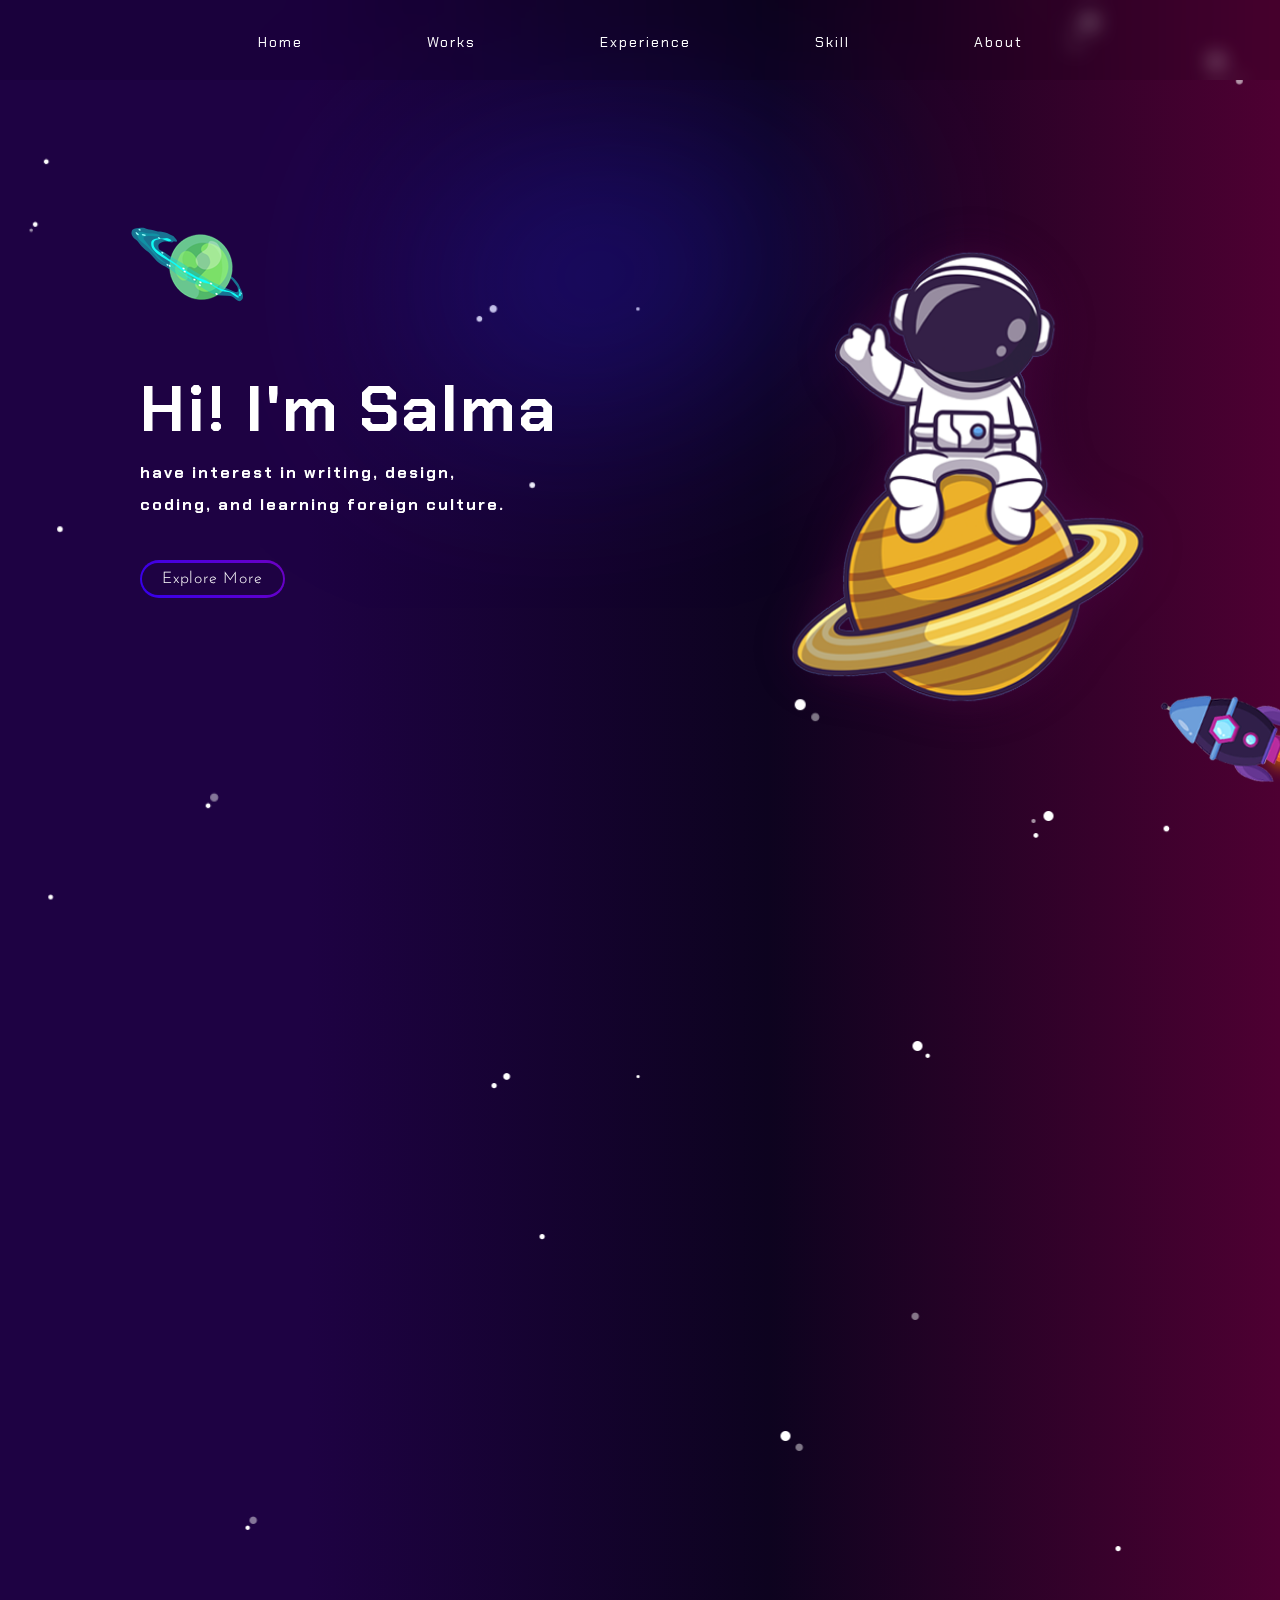
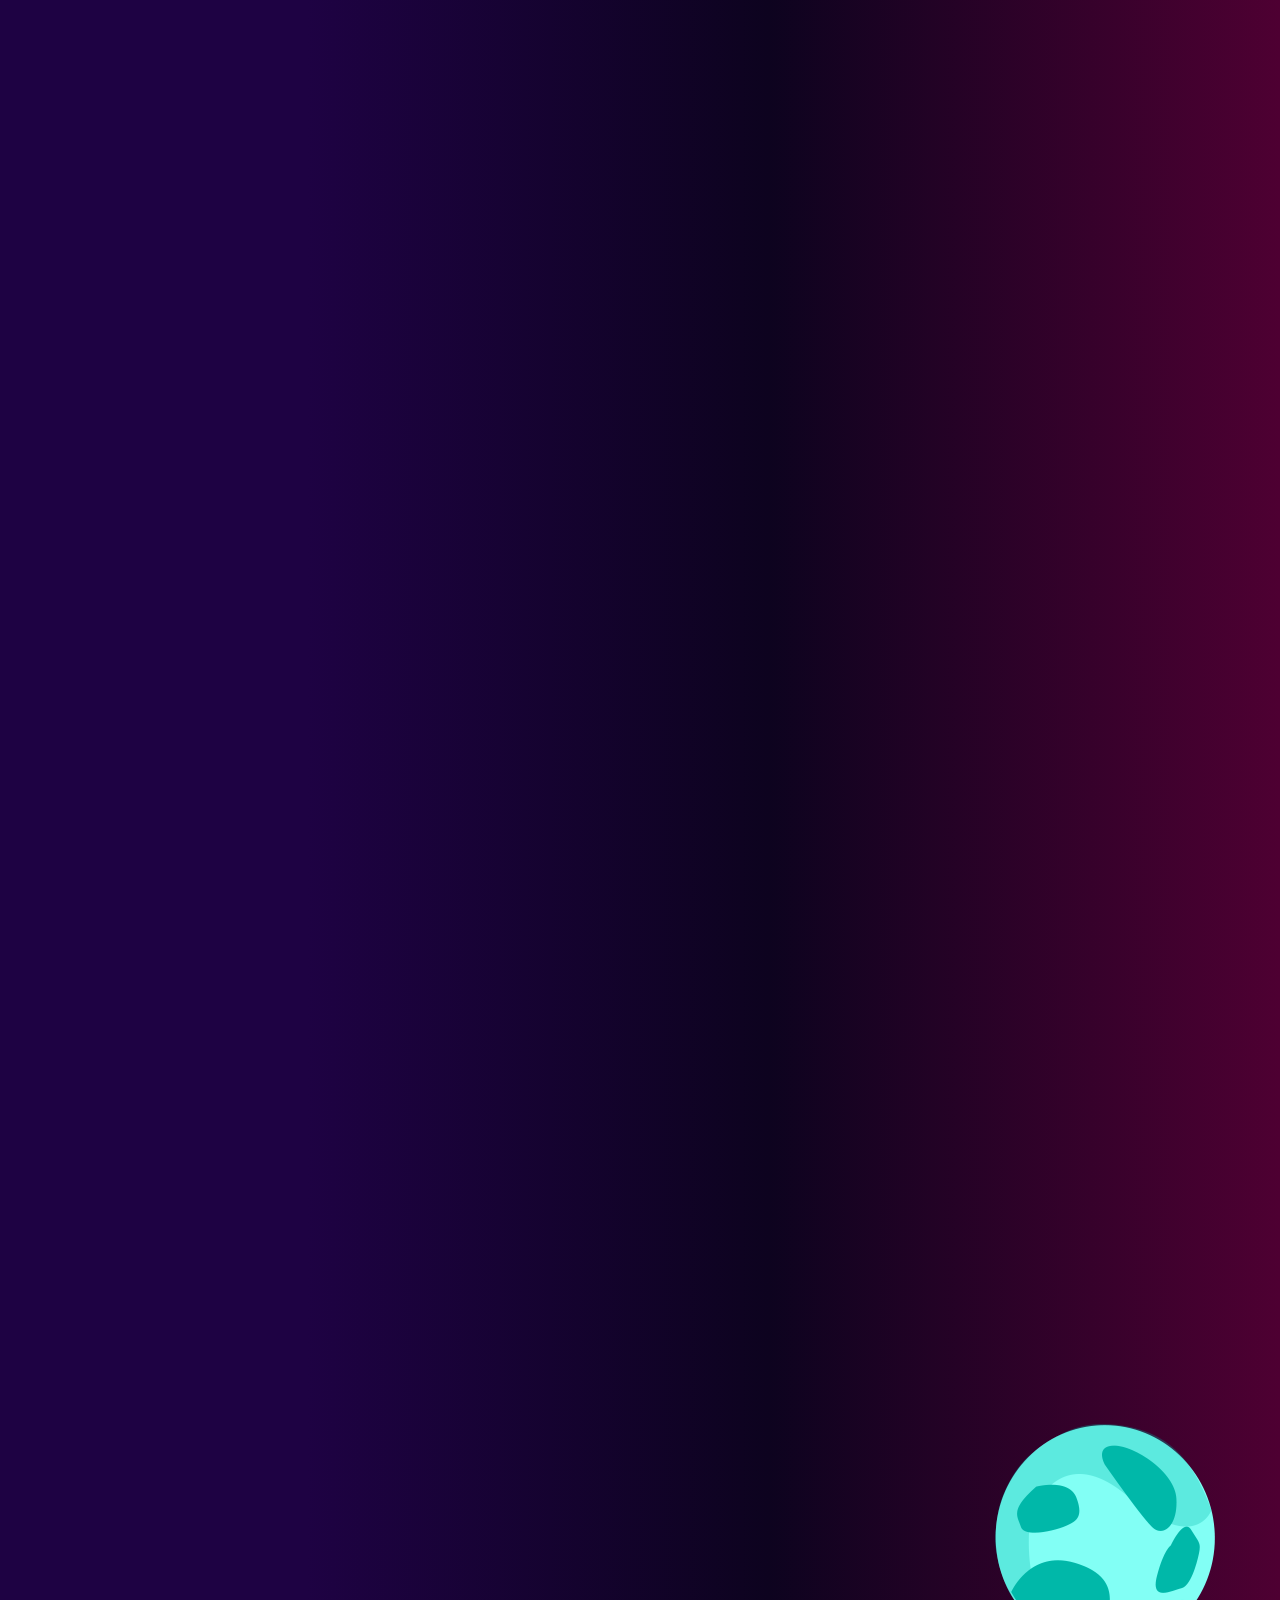
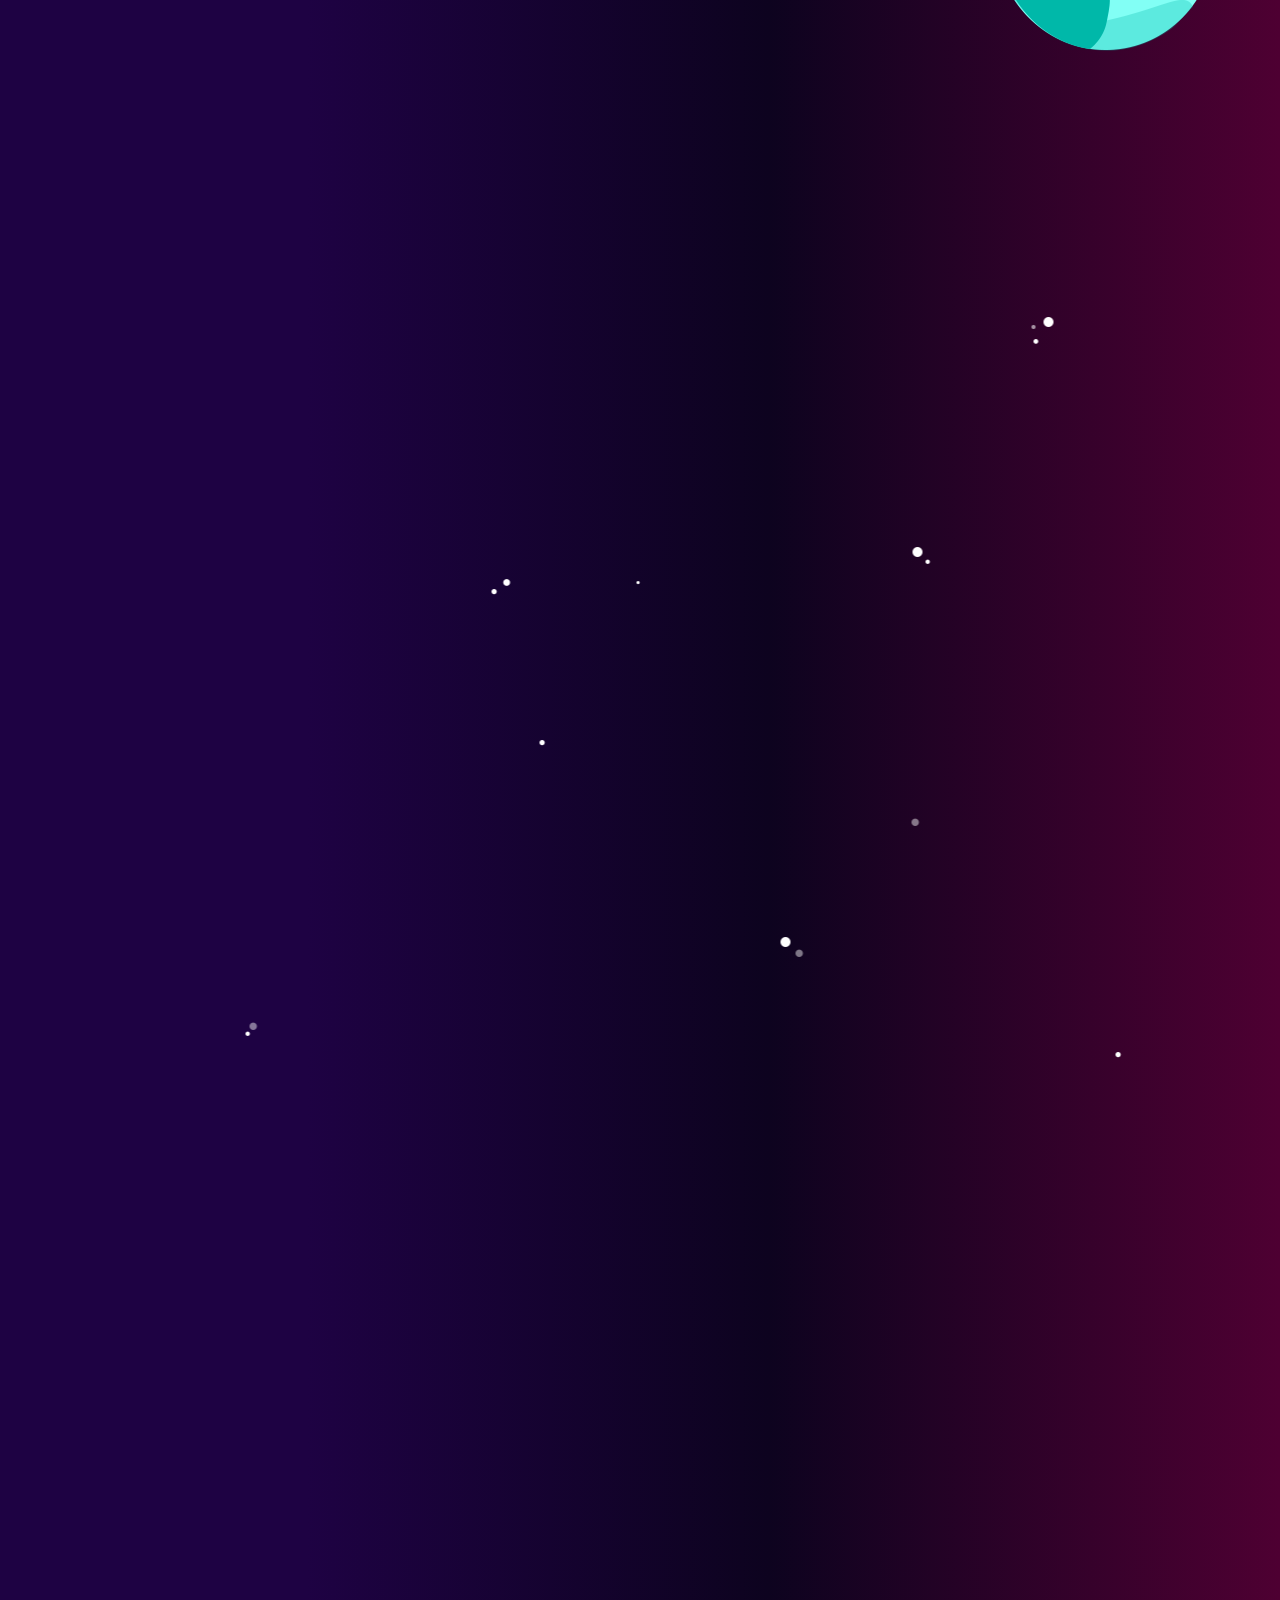
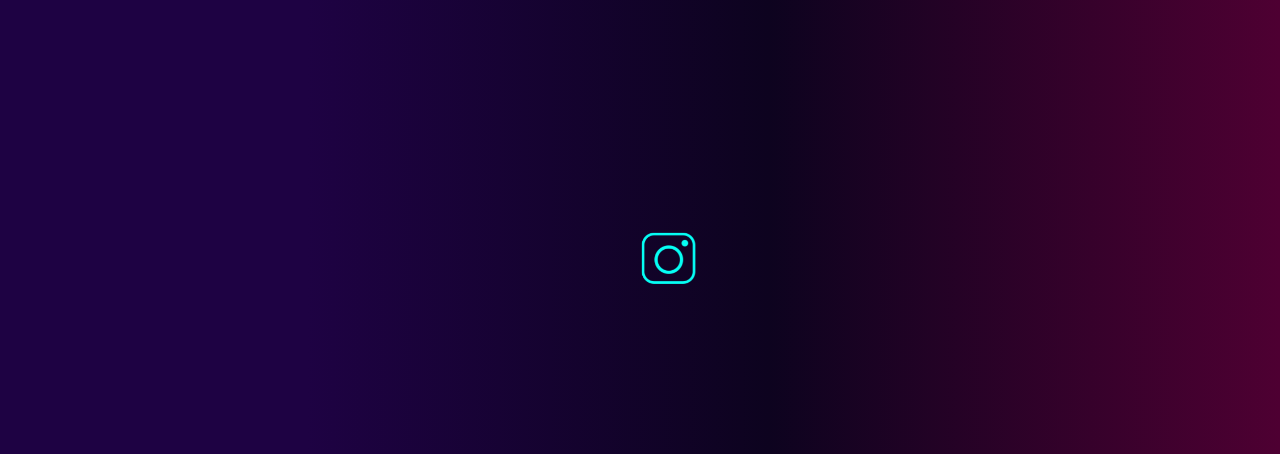
<file: index.html>
<!DOCTYPE html>
<html lang="en">

<head>
    <meta charset="UTF-8">
    <meta http-equiv="X-UA-Compatible" content="IE=edge">
    <meta name="viewport" content="width=device-width, initial-scale=1.0">
    <link href="https://unpkg.com/aos@2.3.1/dist/aos.css" rel="stylesheet">
    <script src="https://unpkg.com/aos@2.3.1/dist/aos.js"></script>
    <link rel="stylesheet" href="style.css">
    <title>Portofolio</title>
</head>

<body>
    <div class="navbar">
        <ul>
            <li class="active">
                <a href="#home" class="link">
                    <span>Home</span>
                </a>
            </li>
            <li>
                <a href="#works-page" class="link">
                    <span>Works</span>
                </a>
            </li>
            <li>
                <a href="#experience-page" class="link">
                    <span>Experience</span>
                </a>
            </li>
            <li>
                <a href="#skill-page" class="link">
                    <span>Skill</span>
                </a>
            </li>
            <li>
                <a href="#about-page" class="link">
                    <span>About</span>
                </a>
            </li>
        </ul>
    </div>

    <div class="element">
        <div class="stars"></div>
        <div class="shadow-1"></div>
    </div>
    <div class="ornament">
        <div class="planet">
            <img src="/pict/planet-ijo.png">
        </div>
        <div class="roket" >
            <img src="/pict/roket.png">
        </div>
    </div>
    <div id="home">
        <div class="container">
            <h2 class="txt-home" data-aos="fade-up"
            data-aos-anchor-placement="top-bottom" data-aos-easing="ease-in-out" data-aos-duration="1000">
                Hi! I'm Salma
                <br>
                <p>have interest in writing, design,<br>
                    coding, and learning foreign culture.</p>
                <a href="#works-page" class="btn gradient-border">
                    <span class="basic-bg">
                        Explore More
                    </span></a>
            </h2>

            <div class="astronot" data-aos="fade-up"
            data-aos-anchor-placement="top-bottom" data-aos-easing="ease-in-out" data-aos-duration="1000">
                <img src="pict/astronot.png">
            </div>
        </div>
    </div>

    <div id="works-page">
        <div class="title-work" data-aos="fade-up" data-aos-easing="ease-in-out"
        data-aos-duration="2000">
            <h2>Works</h2>
        </div>
        <div class="ornament-works">
            <div class="star-works"></div>
            <div class="frame" data-aos="fade-down"
            data-aos-easing="linear"
            data-aos-duration="1500"></div>
        </div>
        <div class="border-gallery" data-aos="fade-down" data-aos-easing="linear"
        data-aos-duration="1500">
            <div class="txt-gallery">
                <h3>Gallery</h3>
            </div>
            <div class="line">
                <div class="line2"></div>
                <div class="line3"></div>
            </div>
            <div class="gallery-collase">
                <div class="grid">
                    <img src="/pict/gallery1.jpg">
                </div>
                <div class="grid">
                    <img src="/pict/gallery2.jpg">
                </div>
                <div class="grid">
                    <img src="/pict/gallery3.jpg">
                </div>
            </div>
            <div class="more-button">
                <a href="/gallery.html" class="more-btn">
                    <span>View More</span>
                </a>
            </div>
            <div class="comet"></div>
        </div>
        
        <div class="border-content" data-aos="fade-down" data-aos-easing="linear"
        data-aos-duration="1500">
            <img src="/pict/frame-works.png">
                <div class="txt-content">
                    <h3>content</h3>
                </div>
            <div class="content-wrap">
                <div class="content1">
                    <a href="/writing.html" class="btn-write">
                        <img src="/pict/content1.jpg">
                        <div class="glass-blur">
                            <p>Writing</p>
                        </div>
                    </a>
                </div>
                <div class="content2">
                    <a href="/design.html"><img src="/pict/content2.png">
                        <div class="glass-blur">
                            <p>Design</p>
                        </div>
                        </a>
                </div>
            </div>
            <div class="frame-works-bottom">
                <!-- <img src="/pict/garis-works-2.png"> -->
            </div>
        </div>
    </div>
    
    <div id="experience-page">
        <div class="text-exp" data-aos="fade-right"
        data-aos-duration="1200"
        data-aos-easing="ease-in-sine">
            <h2>Experience</h2>
        </div>
        <div class="exp-intern">
            <div class="tegarnews" data-aos="fade-right"
            data-aos-duration="1500"
            data-aos-easing="ease-in-sine">
                <img src="/pict/exp-ornament.png">
                <div class="txt-section">
                    <h2>2017</h2>
                </div>
                <div class="desc-tegarnews">
                    <h3>Writing Content</h3>
                    <p>PT. Tegar News Nusantara</p>
                    <div class="list-job">
                        <div class="dots"></div>
                        <div class="dots2"></div>
                        <p>Create 10 latest news every day<br>
                            News content editor (Indonesian spelling)
                            before the content being published</p>
                    </div>
                </div>
            </div>
            <div class="ozora" data-aos="fade-right"
            data-aos-duration="1700"
            data-aos-easing="ease-in-sine">
                <img src="/pict/exp-ornament.png">
                <div class="txt-year">
                    <h2>2022-2023</h2>
                </div>
                <div class="desc-ozora">
                    <h3>Internship Program</h3>
                    <p>Ozora Publishing Co., ltd</p>
                    <div class="list-ozora">
                        <div class="dots3"></div>
                        <div class="dots4"></div>
                        <p>Design Banner and Web<br>
                        Coding Web</p>
                    </div>
                </div>
            </div>
            <div class="comet-green">
                <img src="/pict/green-comet.png">
            </div>
            <div class="organization" data-aos="fade-right"
            data-aos-duration="2100"
            data-aos-easing="ease-in-sine">
                <img src="/pict/organize-ornament.png">
                <div class="txt-organization">
                    <h2>organization...</h2>
                </div>
                <div class="glass-desc">
                    <div class="dots5"></div>
                    <div class="dots6"></div>
                    <div class="dots7"></div>
                    <h3>Documentation Division</h3>
                    <p>CHISHIKI (July 2022)<br>
                    Mental Health Webinar<br>
                    LK2M FBB</p>
                    <span>Responsible for create
                        video promotion and activities on social media</span>
                </div>
                <div class="glass-shodou">
                    <div class="dots8"></div>
                    <div class="dots9"></div>
                    <div class="dots10"></div>
                    <div class="dots11"></div>
                    <div class="dots12"></div>
                        <h3>Speaker Shodou Club</h3>
                        <p>KURABU SHOUKAI (October 2021)<br>
                            JAKARTA EDUCATION & TECHNO EXPO FESTIVAL<br>
                            CAMPUS PRO (December 2021)<br>
                            LIGAS (April 2022)<br>
                            DeltaMas Matsuri Japan Fair</p>
                        <span>Introducing Shodo club to all participant<br>Become jury at the event</span>
                </div>
            </div>
        </div>
    </div>

    <div id="skill-page">
        <div class="text-skill" data-aos="fade-left"
        data-aos-duration="1500"
        data-aos-easing="ease-in-out">
            <h2>Skill</h2>
        </div>
        <div class="starry"></div>
        <div class="list">
            <div class="list-skill" data-aos="fade-right"
            data-aos-duration="1700"
            data-aos-easing="ease-in-out">
                <h3>Adobe Premiere</h3>
                <div class="bar-chart color" data-total="80" animated>
                    <span class="bar-chart--inner" style="width:80%;"></span>
                </div>
            </div>
            <div class="list-skill" data-aos="fade-right"
            data-aos-duration="1900"
            data-aos-easing="ease-in-out">
                <h3>Photoshop</h3>
                <div class="bar-chart color" data-total="87" animated>
                    <span class="bar-chart--inner" style="width:87%;"></span>
                </div>
            </div>
            <div class="list-skill" data-aos="fade-right"
            data-aos-duration="2100"
            data-aos-easing="ease-in-out">
                <h3>After Effect</h3>
                <div class="bar-chart color" data-total="67" animated>
                    <span class="bar-chart--inner" style="width:67%;"></span>
                </div>
            </div>
            <div class="list-skill" data-aos="fade-right"
            data-aos-duration="2300"
            data-aos-easing="ease-in-out">
                <h3>Microsoft</h3>
                <div class="bar-chart color" data-total="95" animated>
                    <span class="bar-chart--inner" style="width:95%;"></span>
                </div>
            </div>
            <div class="list-skill" data-aos="fade-right"
            data-aos-duration="2500"
            data-aos-easing="ease-in-out">
                <h3>Corel Draw</h3>
                <div class="bar-chart color" data-total="100" animated>
                    <span class="bar-chart--inner" style="width:100%;"></span>
                </div>
            </div>
            <div class="list-skill" data-aos="fade-right"
            data-aos-duration="2700"
            data-aos-easing="ease-in-out">
                <h3>Visual Code Studio
                (HTML & CSS)</h3>
                <div class="bar-chart color" data-total="65" animated>
                    <span class="bar-chart--inner" style="width:65%;"></span>
                </div>
            </div>
        </div>
    </div>

    <div id="about-page">
            <div class="box-abt"  data-aos="fade-up"
            data-aos-anchor-placement="top-bottom" data-aos-easing="ease-in-sine" data-aos-duration="2000">
                <div class="border-abt">
                    <div class="border-inner">
                        <div class="glass-box">
                            <div class="image-me" data-aos="fade-right"
                            data-aos-duration="1500"
                            data-aos-easing="ease-in-out">
                                <img src="/pict/example-me.png">
                            </div>
                            <div class="desc-abt" data-aos="fade-right"
                            data-aos-duration="1700"
                            data-aos-easing="ease-in-out">
                                <h2>About</h2>
                                <p>Hillow!<br>
                                    Moon and Saturn addict. Loves writing and<br>
                                    anlyzing poetry or short stories.<br>
                                    Has the principle,<br>
                                    'just a bad day is not a bad life'.</p>
                            </div>
                        </div>
                    </div>
                    <div class="ornament-about">
                        <div class="borderabt">
                            <img src="/pict/sudut1.png">
                        </div>
                        <div class="borderabt2">
                            <img src="/pict/sudut2.png">
                        </div>
                    </div>
                </div>
            </div>
    </div>

    <div class="contact">
        <div class="sns">
        <a href="https://instagram.com/asakusrsa_?igshid=NTE5MzUyOTU=" class="ig">
            <img src="/pict/insta.png">
        
        </div>
    </div>
</body>

<script>
    AOS.init();
</script>

</html>
</file>
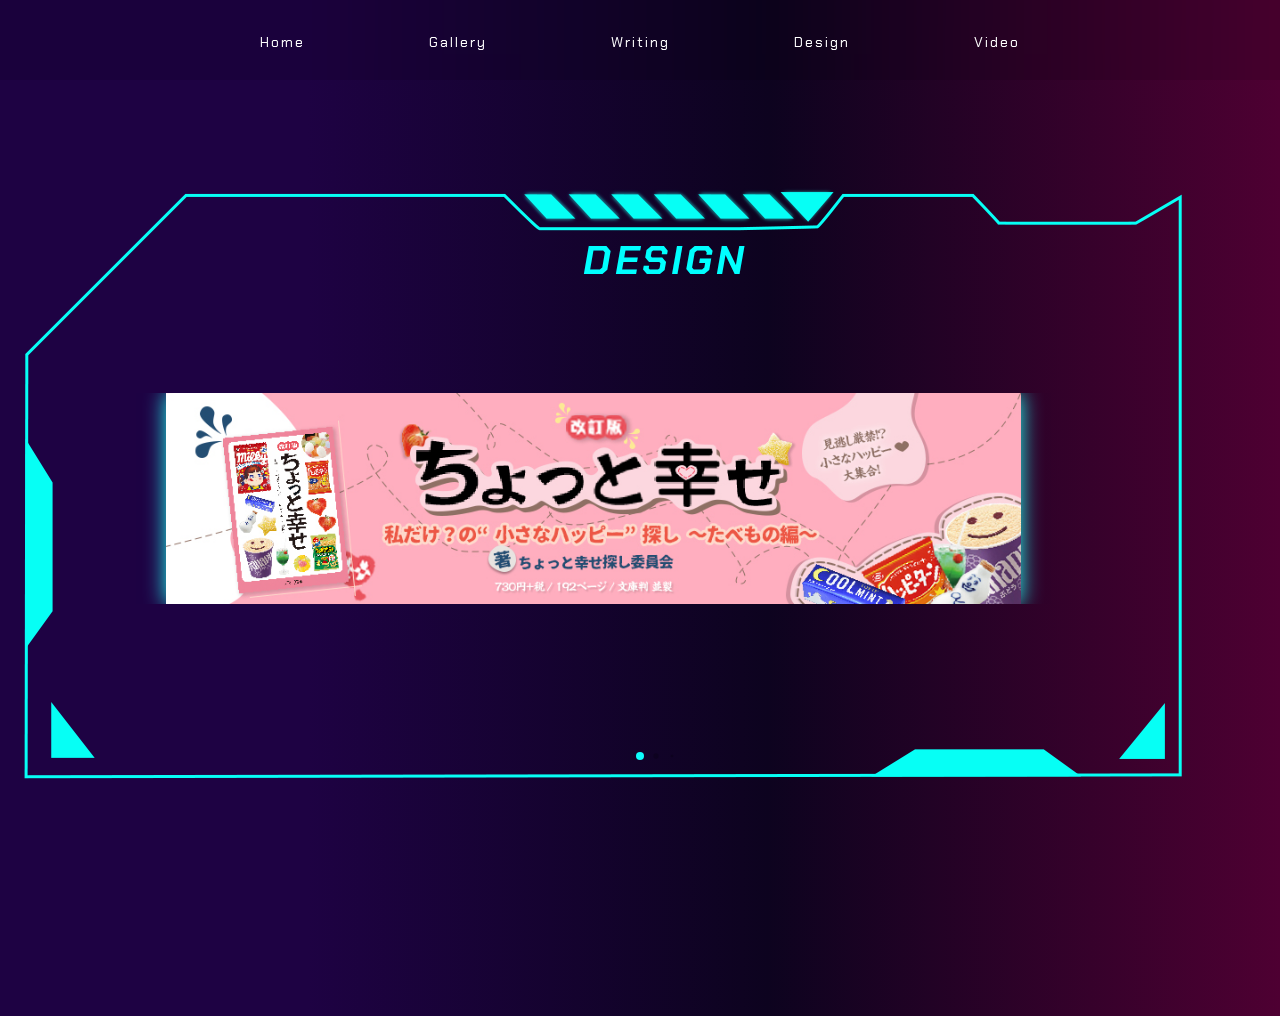
<file: design.html>
<!DOCTYPE html>
<html lang="en">
<head>
    <meta charset="UTF-8">
    <meta http-equiv="X-UA-Compatible" content="IE=edge">
    <meta name="viewport" content="width=device-width, initial-scale=1.0">
    <link href="https://unpkg.com/aos@2.3.1/dist/aos.css" rel="stylesheet">
    <script src="https://unpkg.com/aos@2.3.1/dist/aos.js"></script>
    <link rel="stylesheet" href="https://cdn.jsdelivr.net/npm/swiper@9/swiper-bundle.min.css" />
    <link rel="stylesheet" href="style.css">
    <link rel="stylesheet" href="design.css">
    <title>Design</title>
</head>
<body>
    <div class="navbar">
        <ul>
            <li class="active">
                <a href="/index.html" class="link">
                    <span>Home</span>
                </a>
            </li>
            <li>
                <a href="/gallery.html" class="link">
                    <span>Gallery</span>
                </a>
            </li>
            <li class="active">
                <a href="/writing.html" class="link">
                    <span>Writing</span>
                </a>
            </li>
            <li>
                <a href="/design.html" class="link">
                    <span>Design</span>
                </a>
            </li>
            <li>
                <a href="/video.html" class="link">
                    <span>Video</span>
                </a>
            </li>
        </ul>
    </div>
    <div class="design-page" data-aos="fade-zoom-in"
    data-aos-easing="ease-in-back"
    data-aos-duration="1500">
        <div class="box-design">
            <div class="title-design">
                <h2>Design</h2>
            </div>
            <div class="banner">
                <div class="swiper designSwiper">
                    <div class="swiper-wrapper">
                        <div class="swiper-slide">
                            <img src="/pict/baner-1.jpg" class="dgimg">
                        </div>
                        <div class="swiper-slide">
                            <img src="/pict/banner-2.jpg" class="dgimg">
                        </div>
                        <div class="swiper-slide">
                            <img src="/pict/banner-3.jpg" class="dgimg">
                        </div>
                        <div class="swiper-slide">
                            <img src="/pict/banner-4.jpg" class="dgimg">
                        </div>
                        <div class="swiper-slide">
                            <img src="/pict/banner-5.jpg" class="dgimg">
                        </div>
                    </div>
                </div>
                <div class="swiper-pagination swiper-pagination-bullets 
                swiper-pagination-horizontal swiper-pagination-bullets-dynamic"></div>
            </div>
        </div>
    </div>

    <!-- <div class="web-page">
        <div class="kolase-blur-ds">
            <div class="grid-ds">
                <img src="/pict/web-story.png">
            </div>
        </div>
        <div class="kolase-blur-ds">
            <div class="grid-ds">
                <img src="/pict/web-resto.png">
            </div>
        </div>
        <div class="kolase-blur-ds">
            <div class="grid-ds">
                <img src="/pict/web-hotel.png">
            </div>
        </div>
        <div class="kolase-blur-ds">
            <div class="grid-ds">
                <img src="/pict/web-redesign1.png">
            </div>
        </div>
    </div> -->
</body>

<script src="https://cdn.jsdelivr.net/npm/swiper@9/swiper-bundle.min.js"></script>

<!-- Initialize Swiper -->
<script>
  var swiper = new Swiper(".designSwiper", {
    pagination: {
      el: ".swiper-pagination",
      dynamicBullets: true,
      loop: true,
    },
    autoplay: {
        delay: 2500
    }
  });
</script>

<script>
    AOS.init();
</script>

</html>
</file>
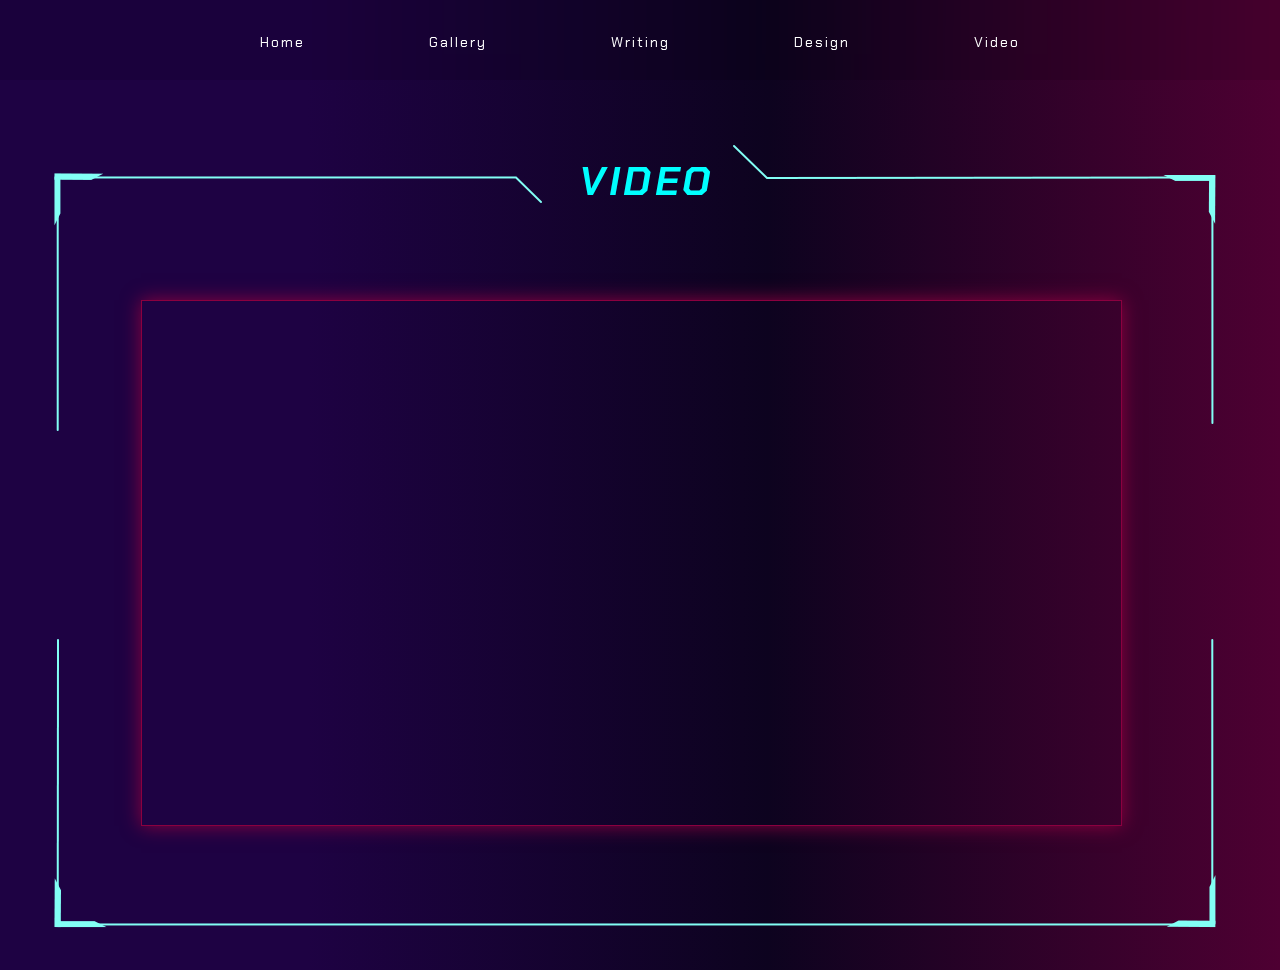
<file: video.html>
<!DOCTYPE html>
<html lang="en">
<head>
    <meta charset="UTF-8">
    <meta http-equiv="X-UA-Compatible" content="IE=edge">
    <meta name="viewport" content="width=device-width, initial-scale=1.0">
    <link href="https://unpkg.com/aos@2.3.1/dist/aos.css" rel="stylesheet">
    <script src="https://unpkg.com/aos@2.3.1/dist/aos.js"></script>
    <link rel="stylesheet" href="style.css">
    <link rel="stylesheet" href="design.css">
    <title>Video</title>
</head>
<body>
    <div class="navbar">
        <ul>
            <li class="active">
                <a href="/index.html" class="link">
                    <span>Home</span>
                </a>
            </li>
            <li>
                <a href="/gallery.html" class="link">
                    <span>Gallery</span>
                </a>
            </li>
            <li class="active">
                <a href="/writing.html" class="link">
                    <span>Writing</span>
                </a>
            </li>
            <li>
                <a href="/design.html" class="link">
                    <span>Design</span>
                </a>
            </li>
            <li>
                <a href="/video.html" class="link">
                    <span>Video</span>
                </a>
            </li>
        </ul>
    </div>
    <div class="video-page" data-aos="fade-down"
    data-aos-easing="linear"
    data-aos-duration="1700">
        <div class="frame-video">
            <div class="title-video" data-aos="fade-down"
            data-aos-easing="linear"
            data-aos-duration="2000">
                <h2>Video</h2>
            </div>
        </div>
        <div id="video" class="video-yt" style="opacity: 1;"></div>
                <iframe width="979px" height="524px" src="https://www.youtube.com/embed/MsGb6ztBkjs" data-src allowfullscreen="1">
                </iframe>
            </div>
        </div>
    </div>
</body>

<script>
    AOS.init();
</script>

</html>
</file>
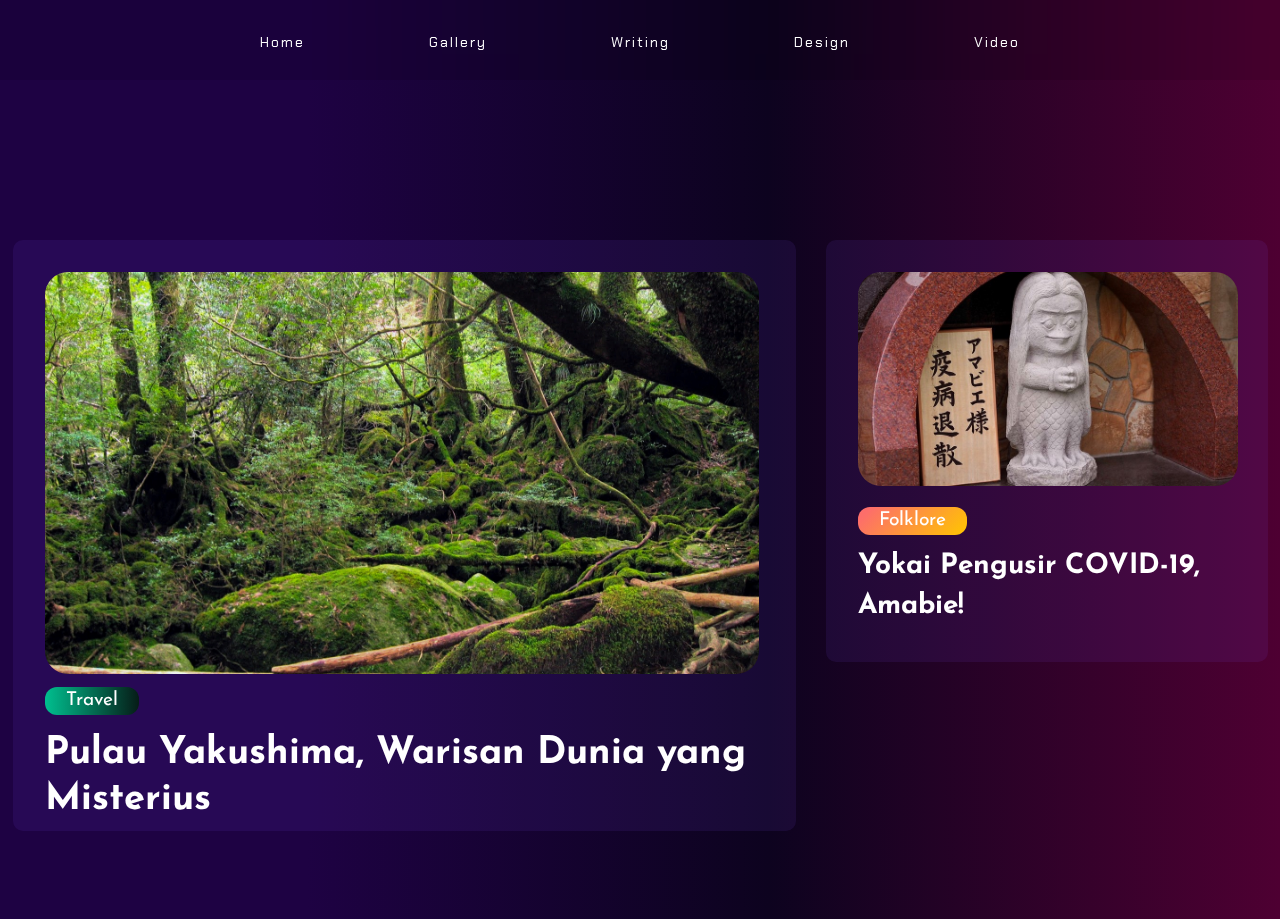
<file: writing.html>
<!DOCTYPE html>
<html lang="en">
<head>
    <meta charset="UTF-8">
    <meta http-equiv="X-UA-Compatible" content="IE=edge">
    <meta name="viewport" content="width=device-width, initial-scale=1.0">
    <link href="https://unpkg.com/aos@2.3.1/dist/aos.css" rel="stylesheet">
    <script src="https://unpkg.com/aos@2.3.1/dist/aos.js"></script>
    <link rel="stylesheet" href="style.css">
    <title>Writing</title>
</head>
<body>
    <div class="navbar">
        <ul>
            <li class="active">
                <a href="/index.html" class="link">
                    <span>Home</span>
                </a>
            </li>
            <li>
                <a href="/gallery.html" class="link">
                    <span>Gallery</span>
                </a>
            </li>
            <li class="active">
                <a href="/writing.html" class="link">
                    <span>Writing</span>
                </a>
            </li>
            <li>
                <a href="/design.html" class="link">
                    <span>Design</span>
                </a>
            </li>
            <li>
                <a href="/video.html" class="link">
                    <span>Video</span>
                </a>
            </li>
        </ul>
    </div>
    <div class="writing-page" data-aos="fade-up"
    data-aos-anchor-placement="center-center" data-aos-duration="3000"
    data-aos-easing="ease-in-out">
        <div class="glass-writing" >
            <div class="wrmain-item itemblog">
                <div class="img-wr">
                    <a href="https://japanview.tv/id/column/19931/">
                        <img src="/pict/content1.jpg">
                    </a>
                </div>
                <div class="content-wr">
                    <p class="label --green">Travel</p>
                    <h3 class="heading-title">
                        <a href="https://japanview.tv/id/column/19931/" class="heading-title">
                            Pulau Yakushima, Warisan Dunia yang Misterius
                        </a>
                    </h3>
                </div>
            </div>
            <div class="wrmain-item itemblog">
                <div class="img-wr2">
                    <a href="https://japanview.tv/id/column/19931/">
                        <img src="/pict/amabie.jpg">
                    </a>
                </div>
                <div class="content-wr2">
                    <p class="label2 --orange">Folklore</p>
                    <h3 class="heading-title2">
                        <a href="https://japanview.tv/id/column/19931/" class="heading-title2">
                            Yokai Pengusir COVID-19, Amabie!
                        </a>
                    </h3>
                </div>
            </div>
            </div>
        </div>
    </div>
</body>

<script>
    AOS.init();
</script>

</html>
</file>
<file: style.css>
@import url('https://fonts.googleapis.com/css2?family=Chakra+Petch&family=Josefin+Sans:wght@200;300;400&display=swap');

* {
    margin: 0;
    padding: 0;
    font-family: 'Chakra Petch', sans-serif;
    text-decoration: none;
    color: #fff;
}

html,
body {
    width: 100%;
    background: rgb(30, 2, 67);
    background: linear-gradient(90deg, rgba(30, 2, 67, 1) 24%, rgba(13, 3, 31, 1) 60%, rgba(78, 0, 50, 1) 100%);
    height: 1440px;
}

.navbar {
    width: 100%;
    height: 80px;
    max-width: 100%;
    position: fixed;
    top: 0;
    font-size: 14px;
    line-height: 2.2rem;
    background: rgba(0, 0, 0, 0.1);
    backdrop-filter: blur(10px);
    -webkit-backdrop-filter: blur(10px);
    will-change: transform;
    transform: translateY(0%);
    -webkit-transform: translateY(0%);
    transition: 0.3s;
    -webkit-transition: 0.3s;
    z-index: 1000;
}

.navbar ul {
    display: flex;
    align-items: center;
    justify-content: center;

}

.navbar li {
    position: relative;
    height: 100%;
    list-style: none;
}

.navbar li a {
    height: 100%;
    position: relative;
    padding: 25px 62px;
    display: flex;
    letter-spacing: 2px;
    justify-content: center;
    align-items: center;
    transition: 0.3s;
    -webkit-transition: 0.3s;
}

a {
    text-decoration: none;
    color: #fff;
}

.navbar ul li :hover::after {
    content: "";
    width: calc(100% - 50px);
    height: 2px;
    background: #814bf6;
    border-radius: 50px;
    position: absolute;
    bottom: 0;
    left: 50%;
    display: block;
    transform: translateX(-50%) scaleX(1);
    -webkit-transform: translateX(-50%) scaleX(1);
    transform-origin: right;
    -webkit-transform-origin: right;
    transition: transform 0.3s cubic-bezier(0.68, 0.21, 0.16, 0.94);
    -webkit-transition: transform 0.3s cubic-bezier(0.68, 0.21, 0.16, 0.94);
    box-shadow: 0px 0px 10px #df1cff;
    transition: 0.25s;
}

.navbar .link {
    cursor: pointer;
    display: inline-block;
}

.element {
    width: 100%;
    height: 100%;
    position: absolute;
    top: 0;
    left: 0;
}

.element .stars {
    background: url(/pict/star.png) no-repeat top center;
    ;
    background-size: 92rem;
}

.element .shadow-1 {
    background: transparent url(/pict/random2.png) no-repeat top center;
    ;
    background-size: 760px;
}

.element .stars,
.element .shadow-1 {
    width: 100%;
    height: 100%;
    position: absolute;
    top: 0;
    left: 0;
    right: 0;
    bottom: 0;
    display: block;
}

.ornament {
    position: absolute;
}

.planet {
    height: auto;
    position: relative;
    left: 6rem;
}

.roket {
    height: auto;
    position: absolute;
    top: 30rem;
    left: 71rem;
}

#home {
    width: 100%;
    margin: auto;
    position: relative;
}

.container {
    margin: 176px auto 0;
    max-width: 1000px;
    position: relative;
    display: flex;
}

.astronot img {
    height: 615px;
    position: relative;
    left: 186px;
    animation: astronot 13s ease 1s infinite normal forwards;
}

@keyframes astronot {

    0%,
    100% {
        transform: translateY(0);
    }

    10%,
    30%,
    50%,
    70% {
        transform: translateY(-8px);
    }

    20%,
    40%,
    60% {
        transform: translateY(8px);
    }

    80% {
        transform: translateY(6.4px);
    }

    90% {
        transform: translateY(-6.4px);
    }
}

h2.txt-home {
    font-size: 4em;
    position: relative;
    letter-spacing: 2px;
    top: 12rem;
}

h2.txt-home p {
    font-size: 16px;
    margin-top: 6px;
    line-height: 2;
}

h2.txt-home a {
    text-align: center;
    transition: 0.5s;
    color: #fff;

}

.btn {
    display: inline-block;
    font-size: 16px;
    border: 0;
    padding: 8.5px 2px;
    letter-spacing: 0.05rem;
    position: relative;
    border-radius: 100px;
}

.gradient-border {
    background: linear-gradient(234deg, #fa015f, #1a00ff);
    border-radius: 100px;
    background-size: 400% 400%;

    -webkit-animation: gradient-border 6s ease infinite;
    -moz-animation: gradient-border 6s ease infinite;
    animation: gradient-border 6s ease infinite;
}

span.basic-bg {
    font-family: 'Josefin Sans', sans-serif;
    font-weight: 300;
    position: relative;
    top: -1px;
    padding: 8px 20px;
    background: #1e0243;
    border-radius: 100px;
}

@-webkit-keyframes gradient-border {
    0% {
        background-position: 79% 0%
    }

    50% {
        background-position: 22% 100%
    }

    100% {
        background-position: 79% 0%
    }
}

@-moz-keyframes gradient-border {
    0% {
        background-position: 79% 0%
    }

    50% {
        background-position: 22% 100%
    }

    100% {
        background-position: 79% 0%
    }
}

@keyframes gradient-border {
    0% {
        background-position: 79% 0%
    }

    50% {
        background-position: 22% 100%
    }

    100% {
        background-position: 79% 0%
    }
}

span.basic-bg:hover {
    background: linear-gradient(295deg, #bf264f, #1e0243);
    background-size: 400% 400%;
    -webkit-animation: basic-bg 3s ease infinite;
    -moz-animation: basic-bg 3s ease infinite;
    -o-animation: basic-bg 3s ease infinite;
    animation: basic-bg 3s ease infinite;
}

@-webkit-keyframes basic-bg {
    0% {
        background-position: 0% 18%
    }

    50% {
        background-position: 100% 83%
    }

    100% {
        background-position: 0% 18%
    }
}

@-moz-keyframes basic-bg {
    0% {
        background-position: 0% 18%
    }

    50% {
        background-position: 100% 83%
    }

    100% {
        background-position: 0% 18%
    }
}

@-o-keyframes basic-bg {
    0% {
        background-position: 0% 18%
    }

    50% {
        background-position: 100% 83%
    }

    100% {
        background-position: 0% 18%
    }
}

@keyframes basic-bg {
    0% {
        background-position: 0% 18%
    }

    50% {
        background-position: 100% 83%
    }

    100% {
        background-position: 0% 18%
    }
}

#works-page {
    width: 100%;
    margin: auto;
    position: relative;
    max-width: 1000px;
}

.title-work h2 {
    letter-spacing: 2px;
    text-align: center;
    font-size: 30px;
    text-transform: uppercase;
    color: #ebd8cb;
    stroke: 1px solid #fddd03;
    text-shadow: 1px 1px 10px rgba(240, 147, 13, 1);
}

.ornament-works .star-works {
    background: url(/pict/star.png) no-repeat top center;
    height: 63rem;
    width: 100%;
    position: absolute;
    top: 0;
    left: 0;
}

.ornament-works .frame {
    background: url(/pict/garis-works.png) no-repeat top left;
    height: 560px;
    right: 12rem;
    z-index: 1;
    position: relative;
}

.border-gallery {
    background: url(/pict/frame-works.png) no-repeat top left;
    height: 141px;
    position: relative;
    bottom: 28rem;
    z-index: 2;
}

.txt-gallery h3 {
    font-family: 'Josefin Sans', sans-serif;
    position: absolute;
    text-transform: uppercase;
    top: 4rem;
    left: 4rem;
    letter-spacing: 3px;
    font-weight: 300;
    font-size: 1.5em;
}

.border-gallery .line {
    background: #2900f8;
    height: 5px;
    width: 76px;
    position: relative;
    top: 4.5rem;
    right: 36px;
    border-radius: 10px;
}

.line2 {
    background: #2900f8;
    height: 190px;
    width: 5px;
    position: relative;
    border-radius: 10px;
}

.line3 {
    background: #2900f8;
    height: 5px;
    width: 64rem;
    top: -2px;
    position: relative;
    border-radius: 10px;
}

.gallery-collase {
    display: flex;
    justify-content: center;
    position: relative;
}

.grid img {
    height: 260px;
    position: relative;
    border-radius: 28px;
    margin: 8.5rem 33px 0;
    box-shadow: 0 0 20px #2900f8;
}

.more-button {
    background: none;
    margin: 2rem 56rem 0;
    border: 2px solid #bf264f;
    height: 2rem;
    width: 6.5rem;
    border-radius: 10px;
    box-shadow: 0 0 20px #bf264f;
}

.more-button span {
    font-family: 'Josefin Sans', sans-serif;
    font-weight: 300;
    position: relative;
    top: 4px;
    left: 13px;
}

.more-button:hover{
    background: none;
    border: 2px solid #00f0fc;
    box-shadow: 0 0 20px #00f0fc;
}

.comet{
    background: url(/pict/planet-orange.png) no-repeat bottom left;
    position: relative;
    right: 17rem;
    height: 192px;
 }

.border-content{
    width: 100%;
    margin: 0 auto;
 }

.border-content img{
    height: 141px;
    position: relative;
    bottom: 6rem;
}

.txt-content{
    position: relative;
    margin-left: 4rem;
    bottom: 11rem;
}
.txt-content h3{
    font-family: 'Josefin Sans', sans-serif;
    text-transform: uppercase;
    letter-spacing: 3px;
    font-weight: 300;
    font-size: 1.5em;
}

.frame-content  {
    background: url(/pict/content-frame.png) no-repeat top left;
    height: 401px;
    position: relative;
    margin-left: -6rem;
    bottom: 98px;
    z-index: 1;
}

.frame-content img {
    height: 165px;
    margin-left: 11.2rem;
    margin-top: 12.5rem;
    border-radius: 20px;
    box-shadow: 0 0 20px #21fef5;
}

.frame-design {
    background: url(/pict/content-frame.png) no-repeat top left;
    height: 428px;
    position: relative;
    margin-left: 34rem;
    bottom: 38rem;
}
.content-wrap {
    display: flex;
    justify-content: space-between;
    margin: 0 auto;
}

.content1{
    width: 100%;
    max-width: 500px;
    background: url(/pict/content-frame.png) no-repeat;
    background-size: 497px;
    position: relative;
    right: 60px;
    bottom: 9rem;
}
.content1 img{
    position: absolute;
    top: 92px;
    left: 9.5rem;
    height: 10rem;
    border-radius: 20px;
    box-shadow: 0 0 20px #21fef5;
    z-index: 1;
}

.content1 .glass-blur{
    width: 312px;
    height: 239px;
    border-radius: 14px;
    position: absolute;
    top: 5rem;
    left: 140px;
    background: linear-gradient(135deg, rgba(255,255,255,0.1), rgba(255, 255, 255, 0));
    border: 1px solid rgba(255,255,255,0.18);
    box-shadow: 0 5px 20px 0 rgb(0 0 0 / 37%);
    backdrop-filter: blur(8.5px);
}

.glass-blur p{
    font-family: 'Josefin Sans', sans-serif;
    font-size: 2rem;
    font-weight: 300;
    margin-top: 12rem;
    text-align: center;
}

.glass p{
    font-family: 'Josefin Sans', sans-serif;
    font-size: 2rem;
    font-weight: 300;
    margin-top: 12rem;
    text-align: center;
}

.content2 {
    width: 100%;
    max-width: 500px;
    background: url(/pict/content-frame.png) no-repeat;
    background-size: 497px;
    position: relative;
    
    bottom: 9rem;
}

.content2 img{
    position: relative;
    top: 92px;
    left: 9.5rem;
    height: 10rem;
    border-radius: 20px;
    box-shadow: 0 0 20px #21fef5;
    z-index: 1;
}

.content2 .glass-blur{
    width: 312px;
    height: 239px;
    border-radius: 14px;
    position: relative;
    bottom: 5rem;
    left: 140px;
    background: linear-gradient(135deg, rgba(255,255,255,0.1), rgba(255, 255, 255, 0));
    border: 1px solid rgba(255,255,255,0.18);
    box-shadow: 0 5px 20px 0 rgb(0 0 0 / 37%);
    backdrop-filter: blur(8.5px);
}

.frame-works-bottom{
    background: url(/pict/garis-works-2.png) no-repeat bottom right;
    position: absolute;
    height: 599px;
    width: 100%;
    bottom: -2rem;
    left: 207px;
}

#experience-page {
    width: 100%;
    margin: 0 auto;
    position: relative;
    max-width: 1000px;
}

.text-exp h2{
    letter-spacing: 2px;
    text-align: center;
    font-size: 30px;
    text-transform: uppercase;
    color: #f8f8ec;
    stroke: 1px solid #f9f5c4;
    text-shadow: 1px 1px 10px #fdf763;
}

.exp-intern{
    width: 100%;
    position: relative;
}

.tegarnews {
    position: relative;
    top: 0;
    left: 0;
}

.tegarnews img{
    height: auto;
    margin: 6rem 0 0 0;
}

.txt-section {
    position: relative;
    bottom: 5.5rem;
    margin-left: 3rem;
}

.txt-section h2{
    font-size: 1.5rem;
    color: #f2e963;
}

.desc-tegarnews {
    position: relative;
    margin-left: 11rem;
    bottom: 3rem;
}

.desc-tegarnews h3 {
    font-weight: 300;
    font-family: 'Josefin Sans', sans-serif;
    font-size: 25px;
    color: #f2e963;
}

.desc-tegarnews p {
    font-size: 25px;
    font-weight: 300;
    margin: 1px 0 0 0;
    word-spacing: 2px;
    font-family: 'Josefin Sans', sans-serif;
    color: #fff;
}

.dots {
    background: #f27289;
    position: relative;
    top: 1.6rem;
    width: 9px;
    height: 9px;
    box-shadow: 0 0 20px 0 #f27289;
}

.list-job p{
    margin-left: 2rem;
}
.dots2 {
    background: #f27289;
    width: 9px;
    height: 9px;
    position: relative;
    top: 2.5rem;
    box-shadow: 0 0 20px 0 #f27289;
}

.ozora {
    position: relative;
    bottom: 5rem;
    left: 0;
}

.ozora img {
    height: auto;
    margin: 6rem 2rem 0 0;
}

.txt-year {
    position: relative;
    bottom: 5.5rem;
    margin-left: 1rem;
}

.txt-year h2{
    font-size: 1.5rem;
    color: #f2e963;
}

.desc-ozora {
    position: relative;
    margin-left: 11rem;
    bottom: 3rem;
}

.desc-ozora h3 {
    font-weight: 300;
    font-family: 'Josefin Sans', sans-serif;
    font-size: 25px;
    color: #f2e963;
}

.desc-ozora p {
    font-size: 25px;
    font-weight: 300;
    margin: 1px 0 0 0;
    word-spacing: 2px;
    font-family: 'Josefin Sans', sans-serif;
    color: #fff;
}

.dots3 {
    background: #f27289;
    position: relative;
    top: 1.6rem;
    width: 9px;
    height: 9px;
    box-shadow: 0 0 20px 0 #f27289;
}

.list-ozora p{
    margin-left: 2rem;
}
.dots4 {
    background: #f27289;
    width: 9px;
    height: 9px;
    position: relative;
    top: 2.5rem;
    box-shadow: 0 0 20px 0 #f27289;
}
.organization {
    position: relative;
    width: 100%;
    height: 0;
    max-width: 1000px;
}

.dots5 {
    background: #f27289;
    width: 9px;
    height: 9px;
    position: relative;
    top: 68px;
    left: 25px;
    box-shadow: 0 0 20px 0 #f27289;
}

.dots6 {
    background: #f27289;
    width: 9px;
    height: 9px;
    position: relative;
    top: 91px;
    left: 25px;
    box-shadow: 0 0 20px 0 #f27289;
}

.dots7 {
    background: #f27289;
    width: 9px;
    height: 9px;
    position: relative;
    top: 111px;
    left: 25px;
    box-shadow: 0 0 20px 0 #f27289;
}

.organization img{
    position: relative;
    bottom: 5rem;
}

.comet-green{
    position: absolute;
    right: -5rem;
    bottom: -28rem;
}
.txt-organization {
    position: relative;
    bottom: 5.3rem;
    margin-left: 3rem;
}

.txt-organization h2{
    font-size: 1.5rem;
    color: #f2e963;
    position: relative;
    bottom: 22rem;
    letter-spacing: 2px;
}

.glass-desc {
    max-width: 57rem;
    height: 13rem;
    position: relative;
    bottom: 25rem;
    margin-left: 14rem;
    border-radius: 24px;
    background: linear-gradient(135deg, rgba(255,255,255,0.1), rgba(255, 255, 255, 0));
    border: 1px solid rgba(255,255,255,0.18);
    box-shadow: 0 5px 20px 0 rgb(0 0 0 / 37%);
    backdrop-filter: blur(8.5px);
}

.glass-desc h3 {
    font-weight: 300;
    font-family: 'Josefin Sans', sans-serif;
    font-size: 25px;
    margin: -7px 0 14px 25px;
    color: #fff;
}

.glass-desc p{
    font-weight: 300;
    font-family: 'Josefin Sans', sans-serif;
    font-size: 20px;
    margin: 0 0 11px 45px;
    line-height: 1.5;
    color: #f2e963;
}

.glass-desc span{
    font-weight: 300;
    font-family: 'Josefin Sans', sans-serif;
    font-size: 25px;
    margin: 14px 0 14px 25px;
    color: #fff;
}

.glass-shodou {
    max-width: 57rem;
    height: 19rem;
    position: relative;
    bottom: 20rem;
    margin-left: 14rem;
    border-radius: 24px;
    background: linear-gradient(135deg, rgba(255,255,255,0.1), rgba(255, 255, 255, 0));
    border: 1px solid rgba(255,255,255,0.18);
    box-shadow: 0 5px 20px 0 rgb(0 0 0 / 37%);
    backdrop-filter: blur(8.5px);
}

.dots8 {
    background: #f27289;
    width: 9px;
    height: 9px;
    position: relative;
    top: 87px;
    left: 25px;
    box-shadow: 0 0 20px 0 #f27289;
}

.dots9 {
    background: #f27289;
    width: 9px;
    height: 9px;
    position: relative;
    top: 109px;
    left: 25px;
    box-shadow: 0 0 20px 0 #f27289;
}

.dots10 {
    background: #f27289;
    width: 9px;
    height: 9px;
    position: relative;
    top: 130px;
    left: 25px;
    box-shadow: 0 0 20px 0 #f27289;
}

.dots11 {
    background: #f27289;
    width: 9px;
    height: 9px;
    position: relative;
    top: 150px;
    left: 25px;
    box-shadow: 0 0 20px 0 #f27289;
}

.dots12 {
    background: #f27289;
    width: 9px;
    height: 9px;
    position: relative;
    top: 171px;
    left: 25px;
    box-shadow: 0 0 20px 0 #f27289;
}

.glass-shodou h3{
    font-weight: 300;
    font-family: 'Josefin Sans', sans-serif;
    font-size: 25px;
    margin: -7px 0 14px 25px;
    color: #fff;
    z-index: 12;
}

.glass-shodou p{
    font-weight: 300;
    font-family: 'Josefin Sans', sans-serif;
    font-size: 20px;
    margin: 0 0 11px 45px;
    line-height: 1.5;
    color: #f2e963;
}

.glass-shodou span{
    font-weight: 300;
    font-family: 'Josefin Sans', sans-serif;
    font-size: 25px;
    position: relative;
    left: 18px;
    color: #fff;
}

#skill-page{
    width: 100%;
    max-width: 1000px;
    margin: 43rem auto 0;
    position: relative;
}

.text-skill h2{
    position: relative;
    letter-spacing: 2px;
    text-align: center;
    font-size: 30px;
    text-transform: uppercase;
    color: #ffffff;
    stroke: 1px solid #d90b42;
    text-shadow: 1px 1px 10px #d90b42;
}

.starry{
    background: url(/pict/star.png) no-repeat center top;
    height: 63rem;
    width: 100%;
    position: absolute;
    top: 0;
    left: 0;
}

.list-skill h3{
    line-height: 5;
}

.bar-chart {
    background: #fff;
    height: 1rem;
    border-radius: 10px;
}
  .bar-chart .bar-chart--inner {
    background: rgb(255, 255, 255);
    background: linear-gradient(86deg, rgba(0,87,91,1) 0%, rgba(0,255,235,1) 100%);
    height: 100%;
    display: block;
    border-radius: 10px;
    margin-bottom: 0.3rem;
    position: relative;
    will-change: width;
    overflow: hidden;
  }
  .bar-chart .bar-chart--inner:after {
    position: absolute;
    top: 0;
    right: 0;
    content: " ";
    width: 1rem;
    height: 100%;
    background: rgb(0, 255, 234);
    border-radius: 10px;
  }

  #about-page{
    width: 100%;
    max-width: 1000px;
    margin: 0 auto;
    position: relative;
    padding-top: 12rem;
}

.box-abt::before{
    content: "";
    z-index: -1;
    position: absolute;
    top: -10rem;
    right: 24px;
    bottom: 105px;
    left: -66px;
    background: linear-gradient(-72deg, #8b003f 0%, #00ffd7 99% );
    transform: translate3d(56px, 129px, 0) scale(0.99);
    filter: blur(28px);
    border-radius: inherit;
}

.box::after {
    content: "";
    z-index: -1;
    position: absolute;
    top: 0;
    right: 0;
    bottom: 0;
    left: 0;
    background: inherit;
    border-radius: inherit;
}
  
.border-abt {
    background: linear-gradient(136deg, rgba(0,255,215,1) 0%, rgba(139,0,63,1) 100%);
    max-width: 1000px;
    position: relative;
    height: 36rem;
}

.border-inner {
    background: linear-gradient(90deg, rgba(30, 2, 67, 1) 24%, rgba(13, 3, 31, 1) 60%, rgba(78, 0, 50, 1) 100%);
    max-width: 979px;
    position: relative;
    height: 556px;
    margin-left: 10px;
    top: 10px;
}

.glass-box{
    max-width: 54rem;
    height: 29rem;
    position: relative;
    display: flex;
    justify-content: space-between;
    top: 40px;
    margin-left: 3.5rem;
    background: linear-gradient(135deg, rgba(255,255,255,0.1), rgba(255, 255, 255, 0));
    border: 1px solid rgba(255,255,255,0.18);
    box-shadow: 0 5px 20px 0 rgb(0 0 0 / 37%);
    backdrop-filter: blur(1.5px);
}

.desc-abt{
    position: relative;
    right: 50px;
    top: 65px;
}
.desc-abt h2{
    text-transform: uppercase;
    font-size: 2rem;
    letter-spacing: 2px;
    color: #fff;
    stroke: 1px solid #5700f6;
    text-shadow: 1px 1px 10px #5700f6;
}

.borderabt img {
    margin: 0 auto;
    position: absolute;
    bottom: 420px;
    left: -55px;
}

.borderabt2 img {
    margin: 0 auto;
    position: relative;
    bottom: 135px;
    padding-left: 52.5rem;
}

.desc-abt p{
    font-family: 'Josefin Sans', sans-serif;
    font-size: 25px;
    font-weight: 300;
    margin-top: 5rem;
    line-height: 1.5;
}

.image-me img {
    height: 212px;
    position: absolute;
    top: 8rem;
    left: 6rem;
    border-radius: 28px;
}

.contact {
    width: 100%;
    position: relative;
    
}
.ig img {
    position: absolute;
    height: 55px;
    right: 0;
    left: 50%;
    top: 4rem;
}
/* works page gallery section-start*/

html,
body {
    height: 830px;
}
.navbar {
    width: 100%;
    height: 80px;
    max-width: 100%;
    position: fixed;
    top: 0;
    font-size: 14px;
    line-height: 2.2rem;
    background: rgba(0, 0, 0, 0.1);
    backdrop-filter: blur(10px);
    -webkit-backdrop-filter: blur(10px);
    will-change: transform;
    transform: translateY(0%);
    -webkit-transform: translateY(0%);
    transition: 0.3s;
    -webkit-transition: 0.3s;
    z-index: 1000;
}

.navbar ul {
    display: flex;
    align-items: center;
    justify-content: center;

}

.navbar li {
    position: relative;
    height: 100%;
    list-style: none;
}

.navbar li a {
    height: 100%;
    position: relative;
    padding: 25px 62px;
    display: flex;
    letter-spacing: 2px;
    justify-content: center;
    align-items: center;
    transition: 0.3s;
    -webkit-transition: 0.3s;
}

a {
    text-decoration: none;
    color: #fff;
}

.navbar ul li :hover::after {
    content: "";
    width: calc(100% - 50px);
    height: 2px;
    background: #814bf6;
    border-radius: 50px;
    position: absolute;
    bottom: 0;
    left: 50%;
    display: block;
    transform: translateX(-50%) scaleX(1);
    -webkit-transform: translateX(-50%) scaleX(1);
    transform-origin: right;
    -webkit-transform-origin: right;
    transition: transform 0.3s cubic-bezier(0.68, 0.21, 0.16, 0.94);
    -webkit-transition: transform 0.3s cubic-bezier(0.68, 0.21, 0.16, 0.94);
    box-shadow: 0px 0px 10px #df1cff;
    transition: 0.25s;
}

.navbar .link {
    cursor: pointer;
    display: inline-block;
}

.gallery-page{
    margin: 0 auto;
    max-width: 1255px;
    position: relative;
}

.box-gallery{
    margin: 140px auto 0;
    max-width: 1255px;
    background: url(/pict/box.png) no-repeat;
    height: 792px;
    position: relative;
}

.box-gallery img{
    height: 12px;
}

.title-gallery h2 {
    letter-spacing: 1.5px;
    text-transform: uppercase;
    font-size: 40px;
    text-align: center;
    top: 9px;
    right: 37px;
    position: relative;
    font-style: italic;
    color: cyan;
}

.swiper {
    width: 90%;
    height: 90%;
  }

  .swiper, swiper-container {
    margin-left: 24px;
    margin-right: auto;
    position: relative;
    overflow: hidden;
    list-style: none;
    padding: 0;
    z-index: 1;
    display: block;
}
  .swiper-slide {
    text-align: center;
    font-size: 18px;
    display: flex;
    justify-content: center;
    align-items: center;
  }

  .swiper-slide img {
    display: block;
    width: 50%;
    height: 80%;
    object-fit: cover;
    box-shadow: 0 0 20px #21fef5;
  }

  .swiper-pagination-bullet-active {
    background-color: #0efcfc;
  }

  /* works page gallery section-end*/

  /* work page writing section-start */
  html,
  body {
      height: 830px;
  }
  .navbar {
      width: 100%;
      height: 80px;
      max-width: 100%;
      position: fixed;
      top: 0;
      font-size: 14px;
      line-height: 2.2rem;
      background: rgba(0, 0, 0, 0.1);
      backdrop-filter: blur(10px);
      -webkit-backdrop-filter: blur(10px);
      will-change: transform;
      transform: translateY(0%);
      -webkit-transform: translateY(0%);
      transition: 0.3s;
      -webkit-transition: 0.3s;
      z-index: 1000;
  }
  
  .navbar ul {
      display: flex;
      align-items: center;
      justify-content: center;
  
  }
  
  .navbar li {
      position: relative;
      height: 100%;
      list-style: none;
  }
  
  .navbar li a {
      height: 100%;
      position: relative;
      padding: 25px 62px;
      display: flex;
      letter-spacing: 2px;
      justify-content: center;
      align-items: center;
      transition: 0.3s;
      -webkit-transition: 0.3s;
  }
  
  a {
      text-decoration: none;
      color: #fff;
  }
  
  .navbar ul li :hover::after {
      content: "";
      width: calc(100% - 50px);
      height: 2px;
      background: #814bf6;
      border-radius: 50px;
      position: absolute;
      bottom: 0;
      left: 50%;
      display: block;
      transform: translateX(-50%) scaleX(1);
      -webkit-transform: translateX(-50%) scaleX(1);
      transform-origin: right;
      -webkit-transform-origin: right;
      transition: transform 0.3s cubic-bezier(0.68, 0.21, 0.16, 0.94);
      -webkit-transition: transform 0.3s cubic-bezier(0.68, 0.21, 0.16, 0.94);
      box-shadow: 0px 0px 10px #df1cff;
      transition: 0.25s;
  }
  
  .navbar .link {
      cursor: pointer;
      display: inline-block;
  }
  
  .writing-page{
      margin: 0 auto;
      max-width: 1255px;
      position: relative;
  }

.glass-writing {
    display: grid;
    grid-template-columns: 1fr 442px;
    grid-template-rows: repeat(1, 422px);
    position: relative;
    top: 15rem;
    gap: 30px;
}

.itemblog{
    background: rgba(129, 75, 246, 0.1);
    border-radius: 10px;
}
.wrmain-item {
    background: rgba(129, 75, 246, 0.1);
    border-radius: 10px;
    padding: 32px;
    transition: 0.3s;
    -webkit-transition: 0.3s;
}

.wrmain-item:first-child{
    grid-row: 1/3;
}

.itemblog .img-wr {
    display: block;
}

.img-wr{
    min-height: 100%;
    min-width: 100%;
    display: block;
    object-fit: cover;
}

.img-wr img {
    height: 402px;
    border-radius: 23px;
}

.content-wr {
    text-align: left;
}

.--green {
    background: linear-gradient(to right, #00bf8f, #061c17);
}

.img-wr2 img {
    height: 214px;
    border-radius: 23px;
}
.label {
    height: 24px;
    display: inline-flex;
    align-items: center;
    justify-content: center;
    border-radius: 12px;
    padding: 2px 21px;
    font-family: 'Josefin Sans', sans-serif;
    font-size: 1.2rem;
    line-height: 2rem;
    position: relative;
    bottom: 7rem;
}
.heading-title h3{
    font-size: 3.2rem;
    line-height: 4,2rem;
    text-align: left;
}

.heading-title a{
    font-family: 'Josefin Sans', sans-serif;
    font-size: 38px;
    line-height: 46px;
    text-align: left;
    position: relative;
    bottom: 6rem;
}

.heading-title a:hover{
    color: #00bf8f;
}

.content-wr2 {
    text-align: left;
}

.--orange {
    background-image: linear-gradient( 135deg, #FD6E6A 10%, #FFC600 100%);
}

.label2 {
    height: 24px;
    display: inline-flex;
    align-items: center;
    justify-content: center;
    border-radius: 12px;
    padding: 2px 21px;
    font-family: 'Josefin Sans', sans-serif;
    font-size: 1.2rem;
    line-height: 2rem;
    position: relative;
    top: 1rem;
}

.heading-title2 h3{
    font-size: 3.2rem;
    line-height: 4,2rem;
    text-align: left;
}
.heading-title2 a{
    font-family: 'Josefin Sans', sans-serif;
    font-size: 28px;
    line-height: 40px;
    text-align: left;
    position: relative;
    top: 27px;
}

.heading-title2 a:hover{
    color: #00bf8f;
}

  /* work page writing section-end */

/* work page design section-start

design page in other css

work page design section-end */

/* work page video section-start */

html,
  body {
      height: 830px;
  }
  .navbar {
      width: 100%;
      height: 80px;
      max-width: 100%;
      position: fixed;
      top: 0;
      font-size: 14px;
      line-height: 2.2rem;
      background: rgba(0, 0, 0, 0.1);
      backdrop-filter: blur(10px);
      -webkit-backdrop-filter: blur(10px);
      will-change: transform;
      transform: translateY(0%);
      -webkit-transform: translateY(0%);
      transition: 0.3s;
      -webkit-transition: 0.3s;
      z-index: 1000;
  }
  
  .navbar ul {
      display: flex;
      align-items: center;
      justify-content: center;
  
  }
  
  .navbar li {
      position: relative;
      height: 100%;
      list-style: none;
  }
  
  .navbar li a {
      height: 100%;
      position: relative;
      padding: 25px 62px;
      display: flex;
      letter-spacing: 2px;
      justify-content: center;
      align-items: center;
      transition: 0.3s;
      -webkit-transition: 0.3s;
  }
  
  a {
      text-decoration: none;
      color: #fff;
  }
  
  .navbar ul li :hover::after {
      content: "";
      width: calc(100% - 50px);
      height: 2px;
      background: #814bf6;
      border-radius: 50px;
      position: absolute;
      bottom: 0;
      left: 50%;
      display: block;
      transform: translateX(-50%) scaleX(1);
      -webkit-transform: translateX(-50%) scaleX(1);
      transform-origin: right;
      -webkit-transform-origin: right;
      transition: transform 0.3s cubic-bezier(0.68, 0.21, 0.16, 0.94);
      -webkit-transition: transform 0.3s cubic-bezier(0.68, 0.21, 0.16, 0.94);
      box-shadow: 0px 0px 10px #df1cff;
      transition: 0.25s;
  }
  
  .navbar .link {
      cursor: pointer;
      display: inline-block;
  }


.video-page {
    margin: 0 auto;
    position: relative;
    max-width: 1255px;
}
.frame-video {
    margin: 140px auto 0 37px;
    max-width: 1255px;
    background: url(/pict/box.png) no-repeat;
    height: 792px;
    position: relative;
}

.title-video h2{
    letter-spacing: 3.5px;
    text-transform: uppercase;
    font-size: 40px;
    text-align: center;
    top: 15px;
    right: 12px;
    position: relative;
    font-style: italic;
    color: cyan;
}

#video{
    width: 100%;
}

iframe {
    position: absolute;
    top: 10rem;
    left: 8rem;
    align-items: center;
    box-shadow: 0px 0px 18px #8b003f;
    border: 1px solid #8b003f;
}
</file>
<file: design.css>
@import url('https://fonts.googleapis.com/css2?family=Chakra+Petch&family=Josefin+Sans:wght@200;300;400&display=swap');

* {
    margin: 0;
    padding: 0;
    font-family: 'Chakra Petch', sans-serif;
    text-decoration: none;
    color: #fff;
}

html,
body{
    width: 100%;
    background: rgb(30, 2, 67);
    background: linear-gradient(90deg, rgba(30, 2, 67, 1) 24%, rgba(13, 3, 31, 1) 60%, rgba(78, 0, 50, 1) 100%);
    height: 830px;
}
.navbar {
    width: 100%;
    height: 80px;
    max-width: 100%;
    position: fixed;
    top: 0;
    font-size: 14px;
    line-height: 2.2rem;
    background: rgba(0, 0, 0, 0.1);
    backdrop-filter: blur(10px);
    -webkit-backdrop-filter: blur(10px);
    will-change: transform;
    transform: translateY(0%);
    -webkit-transform: translateY(0%);
    transition: 0.3s;
    -webkit-transition: 0.3s;
    z-index: 1000;
}

.navbar ul {
    display: flex;
    align-items: center;
    justify-content: center;

}

.navbar li {
    position: relative;
    height: 100%;
    list-style: none;
}

.navbar li a {
    height: 100%;
    position: relative;
    padding: 25px 62px;
    display: flex;
    letter-spacing: 2px;
    justify-content: center;
    align-items: center;
    transition: 0.3s;
    -webkit-transition: 0.3s;
}

a {
    text-decoration: none;
    color: #fff;
}

.navbar ul li :hover::after {
    content: "";
    width: calc(100% - 50px);
    height: 2px;
    background: #814bf6;
    border-radius: 50px;
    position: absolute;
    bottom: 0;
    left: 50%;
    display: block;
    transform: translateX(-50%) scaleX(1);
    -webkit-transform: translateX(-50%) scaleX(1);
    transform-origin: right;
    -webkit-transform-origin: right;
    transition: transform 0.3s cubic-bezier(0.68, 0.21, 0.16, 0.94);
    -webkit-transition: transform 0.3s cubic-bezier(0.68, 0.21, 0.16, 0.94);
    box-shadow: 0px 0px 10px #df1cff;
    transition: 0.25s;
}

.navbar .link {
    cursor: pointer;
    display: inline-block;
}

.design-page {
  margin: 0 auto;
  max-width: 1255px;
  position: relative;
}

.box-design {
  margin: 186px auto 0;
  max-width: 1255px;
  background: url(/pict/box-vid.png) no-repeat;
  height: 654px;
  position: relative;
}

.title-design h2 {
    letter-spacing: 3.5px;
    text-transform: uppercase;
    font-size: 40px;
    text-align: center;
    top: 48px;
    left: 25px;
    position: relative;
    font-style: italic;
    color: cyan;
}

.banner{
    width: 100%;
    margin: 155px 36px;
}
.swiper {
    width: 83%;
  }

.swiper-slide {
    display: flex;
    align-items: center;
    justify-content: center;
    font-size: 22px;
    font-weight: bold;
}

.swiper-slide img.dgimg {
    display: block;
    width: 82%;
    height: 80%;
    object-fit: cover;
}

.swiper-pagination-bullets.swiper-pagination-bullets-dynamic, .swiper-pagination-horizontal.swiper-pagination-bullets.swiper-pagination-bullets-dynamic {
    left: 50%;
    transform: translateX(-50%) translateY(-72px);
    white-space: nowrap;
}

.swiper-pagination-bullets-active {
    background-color: cyan;
}

.web-page{
    margin: 0 auto;
    max-width: 1255px;
    display: flex;
    flex-wrap: wrap;
    gap: 30px;
    justify-content: space-between;
}
</file>
